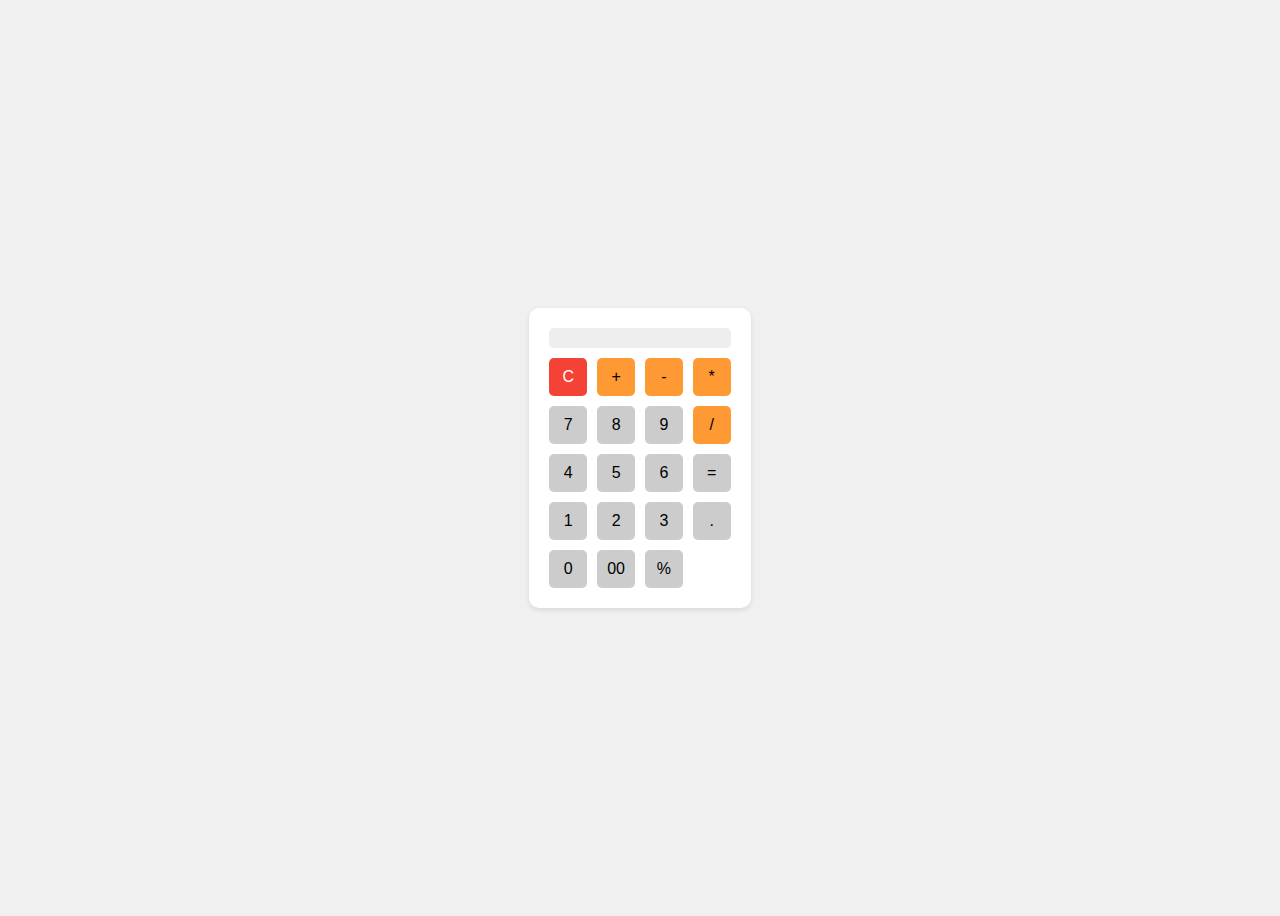
<file: Level_1/Calculator/Calculator.html>
<!DOCTYPE html>
<html lang="en">
<head>
    <meta charset="UTF-8">
    <meta name="viewport" content="width=device-width, initial-scale=1.0">
    <title>Yash Calculator</title>
    <style>
        body {
            font-family: sans-serif;
            display: flex;
            justify-content: center;
            align-items: center;
            min-height: 100vh;
            background-color: #f0f0f0;
        }

        .calculator {
            background-color: #fff;
            padding: 20px;
            border-radius: 10px;
            box-shadow: 0 2px 5px rgba(0, 0, 0, 0.1);
        }

        .display {
            background-color: #eee;
            padding: 10px;
            border-radius: 5px;
            margin-bottom: 10px;
            text-align: right;
            font-size: 20px;
            overflow-wrap: break-word;
        }

        .buttons {
            display: grid;
            grid-template-columns: repeat(4, 1fr);
            grid-gap: 10px;
        }

        button {
            padding: 10px;
            border: none;
            border-radius: 5px;
            background-color: #ccc;
            cursor: pointer;
            font-size: 16px;
        }

        button:hover {
            background-color: #ddd;
        }

        .operator {
            background-color: #ff9933;
        }

        .equal {
            background-color: #4CAF50;
            color: #fff;
        }

        .clear {
            background-color: #f44336;
            color: #fff;
        }
    </style>
</head>
<body>
    <div class="calculator">
        <div class="display" id="display"></div>
        <div class="buttons">
            <button class="clear" onclick="clearDisplay()">C</button>
            <button class="operator" onclick="appendOperator('+')">+</button>
            <button class="operator" onclick="appendOperator('-')">-</button>
            <button class="operator" onclick="appendOperator('*')">*</button>
            <button onclick="appendNumber('7')">7</button>
            <button onclick="appendNumber('8')">8</button>
            <button onclick="appendNumber('9')">9</button>
            <button class="operator" onclick="appendOperator('/')">/</button>
            <button onclick="appendNumber('4')">4</button>
            <button onclick="appendNumber('5')">5</button>
            <button onclick="appendNumber('6')">6</button>
            <button onclick="calculate()">=</button>
            <button onclick="appendNumber('1')">1</button>
            <button onclick="appendNumber('2')">2</button>
            <button onclick="appendNumber('3')">3</button>
            <button onclick="appendNumber('.')">.</button>
            <button onclick="appendNumber('0')">0</button>
            <button onclick="appendNumber('00')">00</button>
            <button onclick="appendOperator('%')">%</button>
        </div>
    </div>

    <script>
        let display = document.getElementById('display');
        let previousOperator = null;
        let previousOperand = null;

        function appendNumber(number) {
            display.textContent += number;
        }

        function appendOperator(operator) {
            if (previousOperator !== null) {
                calculate();
            }
            previousOperator = operator;
            previousOperand = parseFloat(display.textContent);
            display.textContent += operator;
        }

        function calculate() {
            let currentOperand = parseFloat(display.textContent.substring(display.textContent.lastIndexOf(previousOperator) + 1));
            let result;

            switch (previousOperator) {
                case '+':
                    result = previousOperand + currentOperand;
                    break;
                case '-':
                    result = previousOperand - currentOperand;
                    break;
                case '*':
                    result = previousOperand * currentOperand;
                    break;
                case '/':
                    result = previousOperand / currentOperand;
                    break;
                case '%':
                    result = previousOperand * (currentOperand / 100);
                    break;
            }

            display.textContent = result;
            previousOperator = null;
            previousOperand = null;
        }

        function clearDisplay() {
            display.textContent = '';
            previousOperator = null;
            previousOperand = null;
        }
    </script>
</body>
</html>
</file>
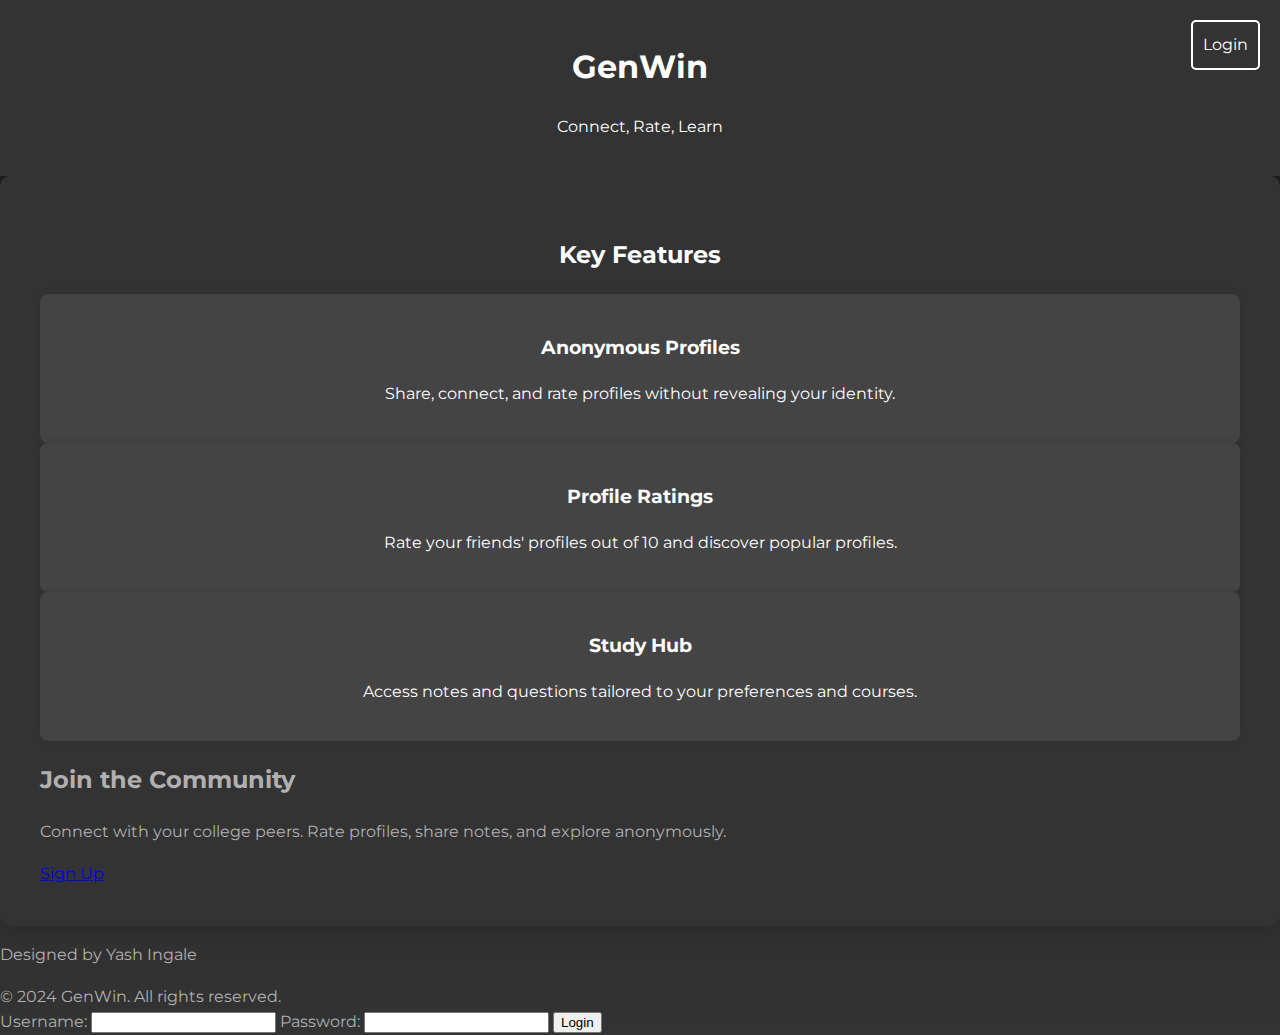
<file: Level_1/Landing Page/Landing.html>
<!DOCTYPE html>
<html lang="en">
<head>
    <meta charset="UTF-8">
    <meta name="viewport" content="width=device-width, initial-scale=1.0">
    <link rel="icon" href="favicon.ico" type="image/x-icon">
    <link rel="stylesheet" href="styles.css">
    <link rel="stylesheet" href="https://cdnjs.cloudflare.com/ajax/libs/animate.css/4.1.1/animate.min.css">
    <link rel="stylesheet" href="https://fonts.googleapis.com/css2?family=Montserrat:wght@400;700&display=swap">
    <title>GenWin</title>
</head>
<body>
    <!-- Your HTML code here -->
    <header>
        <h1>GenWin</h1>
        <p>Connect, Rate, Learn</p>
        <div class="login-button">
            <a href="#" class="cta-button" aria-label="Login to GenWin" onclick="toggleLoginForm()">Login</a>
        </div>
    </header>

    <main>
        <section id="features">
            <h2>Key Features</h2>
            <div class="feature">
                <h3>Anonymous Profiles</h3>
                <p>Share, connect, and rate profiles without revealing your identity.</p>
            </div>
            <div class="feature">
                <h3>Profile Ratings</h3>
                <p>Rate your friends' profiles out of 10 and discover popular profiles.</p>
            </div>
            <div class="feature">
                <h3>Study Hub</h3>
                <p>Access notes and questions tailored to your preferences and courses.</p>
            </div>
        </section>

        <section id="cta">
            <h2>Join the Community</h2>
            <p>Connect with your college peers. Rate profiles, share notes, and explore anonymously.</p>
            <a href="#" class="cta-button animated pulse">Sign Up</a>
        </section>
    </main>

    <footer>
        <p class="watermark">Designed by Yash Ingale</p>
        &copy; 2024 GenWin. All rights reserved.
    </footer>

    <!-- Login Form -->
    <div id="login-form" class="hidden">
        <form action="process-login.php" method="post">
            <label for="username">Username:</label>
            <input type="text" id="username" name="username" required>

            <label for="password">Password:</label>
            <input type="password" id="password" name="password" required>

            <button type="submit" class="cta-button">Login</button>
        </form>
    </div>

    <script>
        function toggleLoginForm() {
            const loginForm = document.getElementById('login-form');
            loginForm.classList.toggle('hidden');
        }
    </script>
</body>
</html>
</file>
<file: Level_1/Landing Page/styles.css>
body {
    font-family: 'Montserrat', sans-serif;
    font-size: 16px;
    line-height: 1.6;
    margin: 0;
    padding: 0;
    box-sizing: border-box;
    background: linear-gradient(to bottom, #1a1a1a, #333);
    color: #b0b0b0;
}

header {
    position: relative;
    background-color: #333;
    color: #fff;
    text-align: center;
    padding: 20px;
    animation: fadeIn 1.5s ease-out;
}

.login-button {
    position: absolute;
    top: 20px;
    right: 20px;
}

.login-button a {
    display: block;
    background-color: transparent;
    color: #fff;
    padding: 10px;
    border: 2px solid #fff;
    border-radius: 5px;
    text-decoration: none;
    transition: all 0.3s ease;
}

.login-button a:hover {
    background-color: #fff;
    color: #333;
}

main {
    padding: 40px;
    background-color: #333;
    border-radius: 10px;
    box-shadow: 0 0 20px rgba(0, 0, 0, 0.2);
}

#features {
    text-align: center;
    color: #fff;
}

.feature {
    background-color: #444;
    padding: 20px;
    border-radius: 8px;
    box-shadow: 0 0 10px rgba(0, 0, 0, 0.1
</file>
